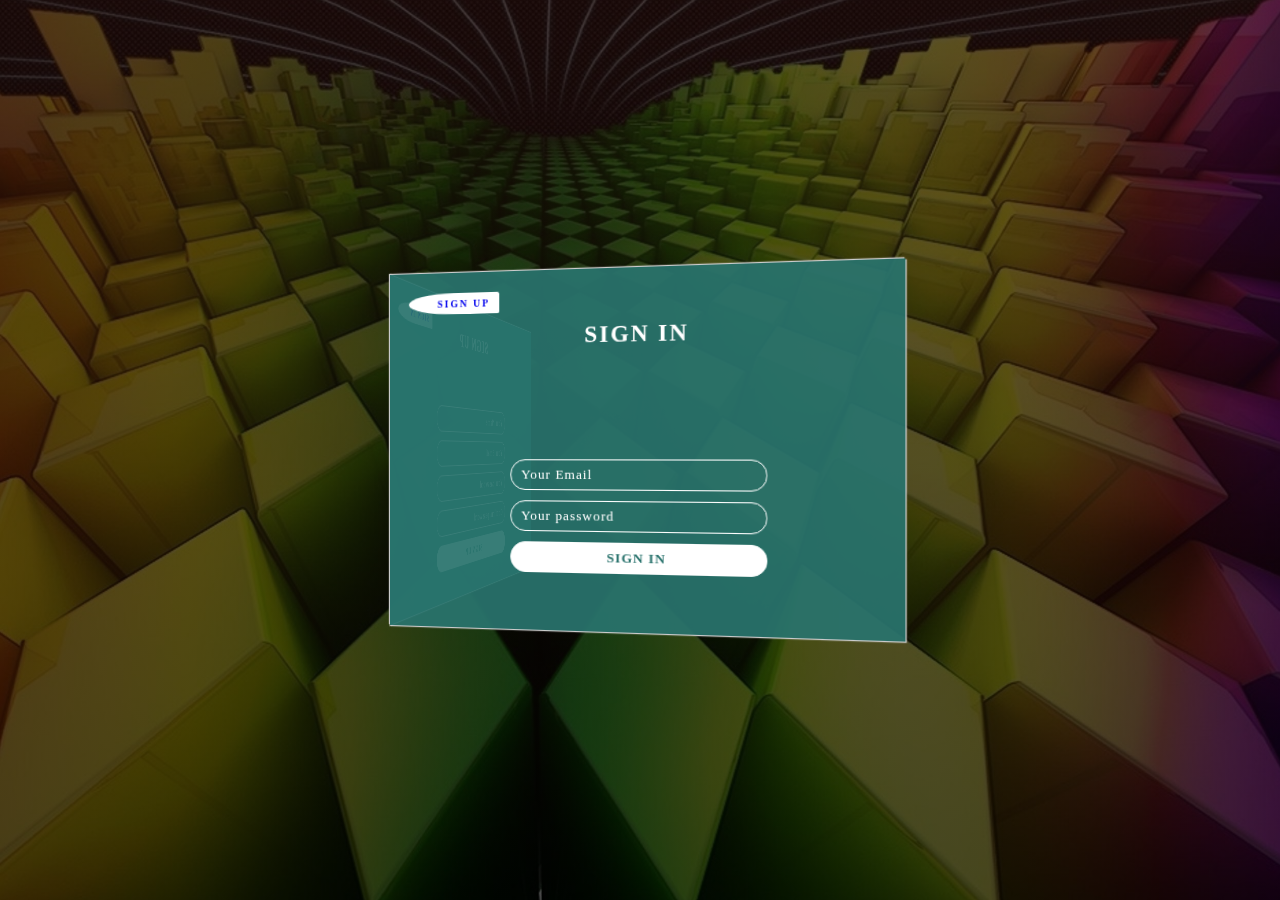
<file: 3D_FORM/index.html>
<!DOCTYPE html>
<html lang="en">
<head>
    <meta charset="UTF-8">
    <meta name="viewport" content="width=device-width, initial-scale=1.0">
    <title>3D <Form></Form></title>
    <link rel="stylesheet" href="styles.css">
</head>
<body>
    <div class="container">
        <div class="forms-wrapper">
            <form class="signin-form">
                <a href="#" class="signup-btn">Sign Up</a>
                <h2>Sign In</h2>
                <div class="inputs-wrapper">
                    <input type="email"  placeholder="Your Email" />
                    <input type="password" placeholder="Your password" />
                    <input type="submit" value="Sign In" />
                </div>
            </form>
            <form class="signup-form">
                <a href="#" class="signin-btn">Sign In</a>
                <h2>Sign Up</h2>
                <div class="inputs-wrapper">
                    <input type="text" placeholder="Your Name" />
                    <input type="email"  placeholder="Your Email" />
                    <input type="password" placeholder="Your password" />
                    <input type="password" placeholder="Confirm password" />
                    <input type="submit" value="Sign Up" />
                </div>
            </form>
        </div>
    </div>
  
    <script src="script.js"></script>
</body>
</html>
</file>
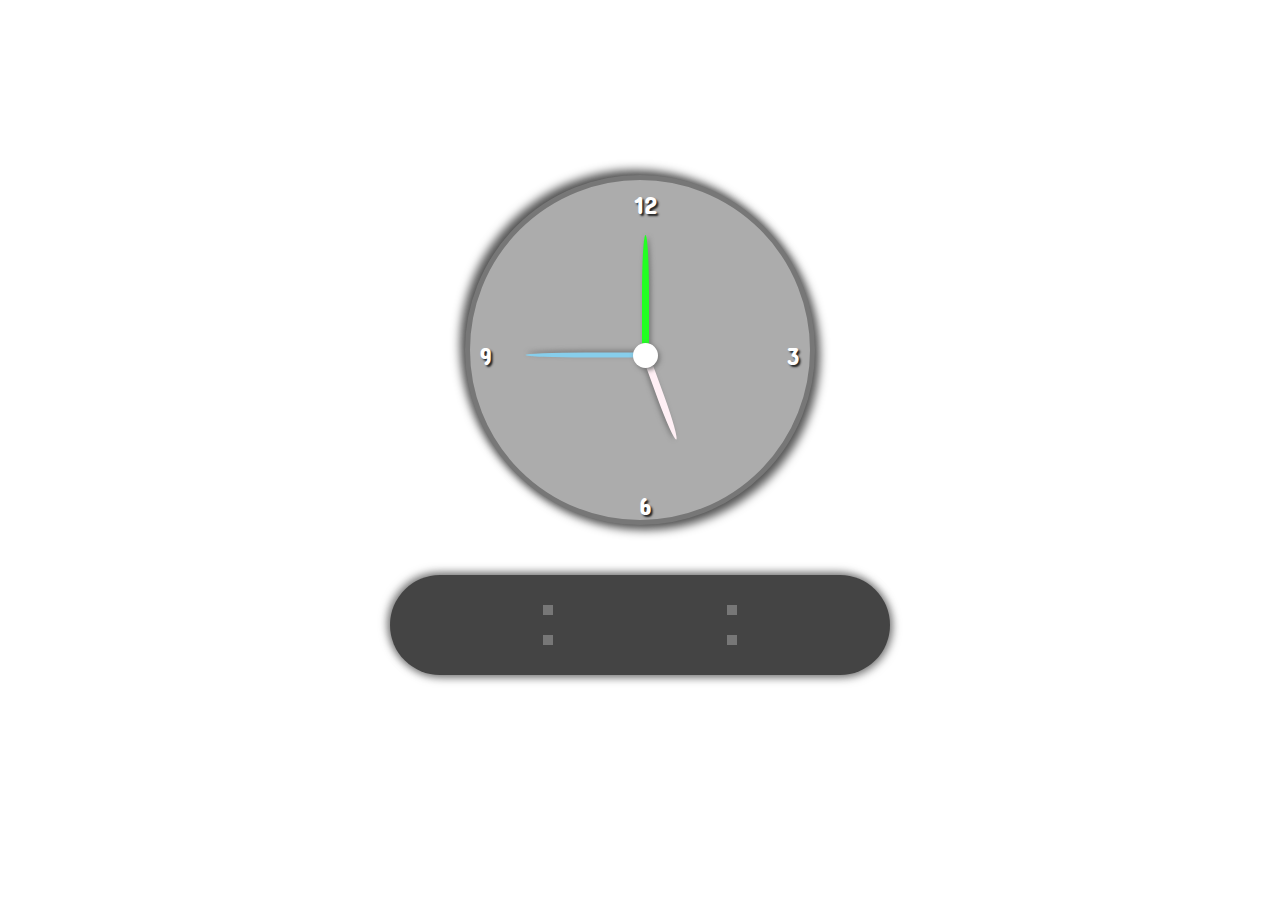
<file: CLOCK/index.html>
<!DOCTYPE html>
<html lang="en">
  <head>
    <meta charset="UTF-8" />
    <meta name="viewport" content="width=device-width, initial-scale=1.0" />
    <title>Clock</title>
    <link rel="stylesheet" href="style.css" />
  </head>
  <body>
    <div class="container">
      <div class="clock">
        <div class="numbers">
          <div class="twelve">12</div>
          <div class="three">3</div>
          <div class="six">6</div>
          <div class="nine">9</div>
        </div>
        <div class="arrows">
          <div class="hour"></div>
          <div class="minute"></div>
          <div class="second"></div>
        </div>
      </div>
      <div class="digital">
        <div class="hr"></div>
        <div class="cols">
          <div class="col"></div>
          <div class="col"></div>
        </div>
        <div class="min"></div>
        <div class="cols">
          <div class="col"></div>
          <div class="col"></div>
        </div>
        <div class="sec"></div>
      </div>
    </div>
    <script src="script.js"></script>
  </body>
</html>
</file>
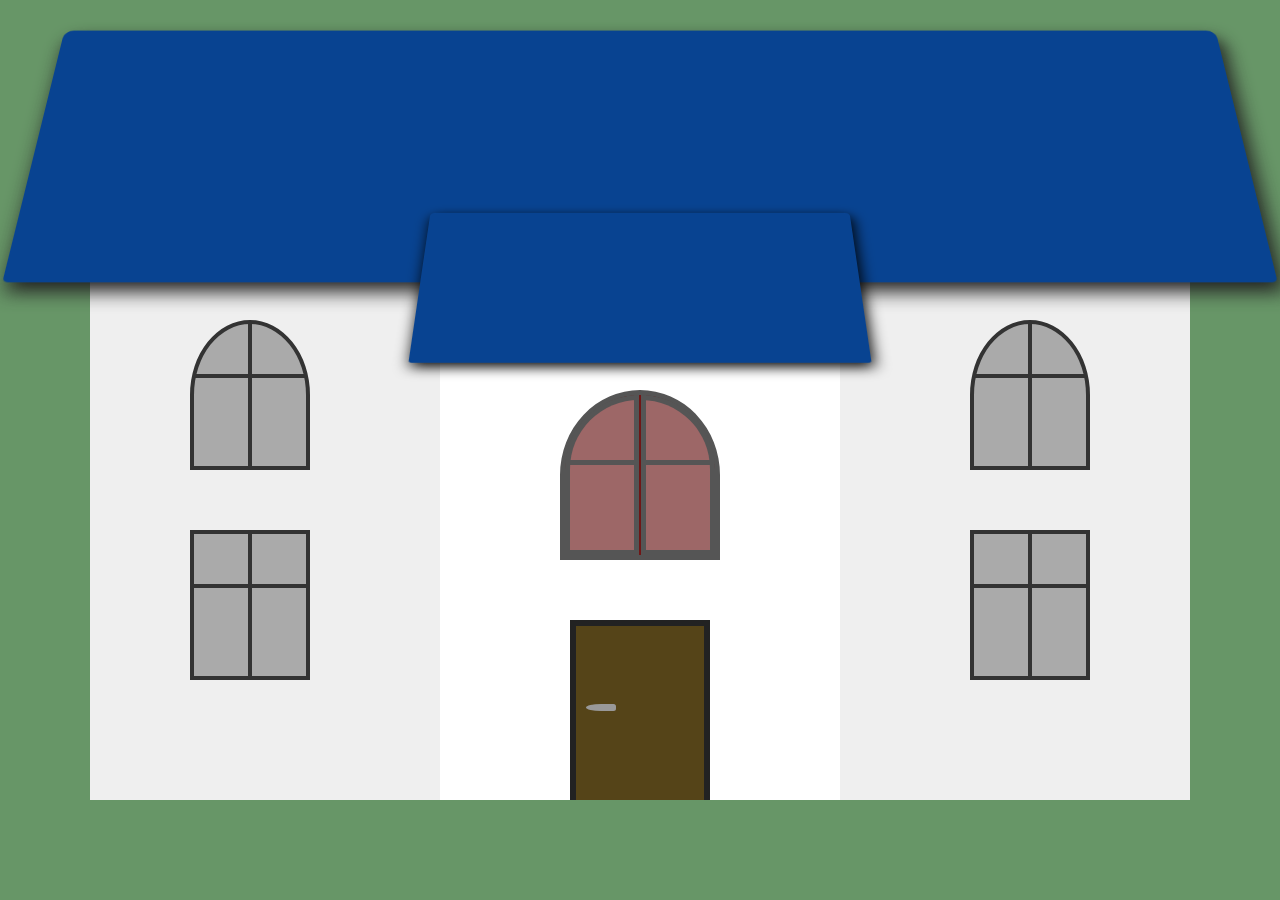
<file: HOUSE/index.html>
<!DOCTYPE html>
<html lang="en">
<head>
    <meta charset="UTF-8">
    <meta name="viewport" content="width=device-width, initial-scale=1.0">
    <title>House</title>
    <link rel="stylesheet" href="style.css" />
</head>
<body>
   <div class="container">
    <div class="house">
        <div class="main-roof"></div>
        <div class="window top-left-window"></div>
        <div class="window top-right-window"></div>
        <div class="window bottom-left-window"></div>
        <div class="window bottom-right-window"></div>
        <div class="room">
            <div class="room-roof"></div>
            <div class="top-window">
                <div class="top-window-left"></div>
                <div class="top-window-right"></div>
            </div>
            <div class="door-frame">
                <div class="door">
                    <div class="door-handle"></div>
                </div>
            </div>
        </div>
    </div>
   </div> 

    <script src="script.js"></script>
</body>
</html>
</file>
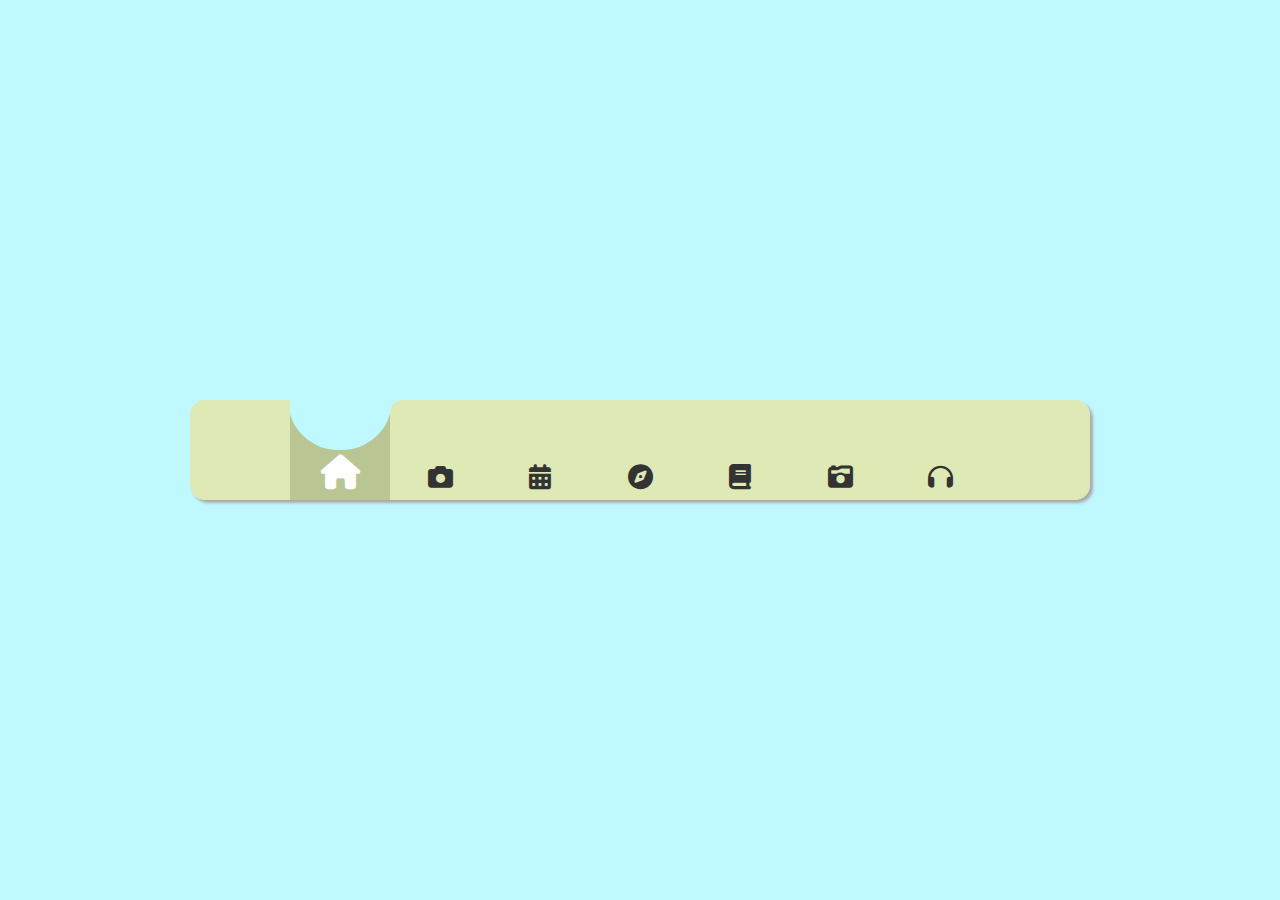
<file: NAV_BAR/index.html>
<!DOCTYPE html>
<html lang="en">
<head>
    <meta charset="UTF-8">
    <meta name="viewport" content="width=device-width, initial-scale=1.0">
    <title>Nav Bar</title>
    <link rel="stylesheet" href="style.css">
    <link rel="stylesheet" href="https://cdnjs.cloudflare.com/ajax/libs/font-awesome/6.5.2/css/all.min.css">
</head>
<body>
    <div class="navbar">
        <div class="navbar-link prevElChange"></div>
        <a href="#" class="navbar-link change"><i class="fas fa-home"></i></a>
        <a href="#" class="navbar-link nextElChange"><i class="fas fa-camera"></i></a>
        <a href="#" class="navbar-link"><i class="fas fa-calendar-alt"></i></a>
        <a href="#" class="navbar-link"><i class="fas fa-compass"></i></a>
        <a href="#" class="navbar-link"><i class="fas fa-book"></i></a>
        <a href="#" class="navbar-link"><i class="fas fa-camera-retro"></i></a>
        <a href="#" class="navbar-link"><i class="fas fa-headphones"></i></a>
        <div class="navbar-link"></div>
    </div>
    <script src="script.js"></script>
</body>
</html>
</file>
<file: 3D_FORM/styles.css>
*{
    margin: 0;
    padding: 0;
    text-decoration: none;
    font-family: arial sans-serif;
    box-sizing: border-box;
}

html {
    font-size: 62.5%;
}

.container {
    width: 100%;
    height: 100vh;
    background: linear-gradient(rgba(31, 7, 7, 0.7), rgba(0, 0, 0, 0.7)), url(bacground.jpg) center no-repeat;
    background-size: cover;
    perspective: 100rem;
}

.forms-wrapper {
    transform-style: preserve-3d;
    position: absolute;
    top: calc(50% - 17.5rem);
    left: calc(50% - 25rem);
    transform: rotateY(-10deg);
    transition: transform .5s, left .5s;
}

.forms-wrapper form {
    transform-style: preserve-3d;
    width: 50rem;
    height: 35rem;
    background-color: rgba(40, 114, 108, .925);
    display: flex;
    flex-direction: column;
    justify-content: space-around;
    align-items: center;
    box-shadow: 0.1rem 0.1rem 0.1rem #ccc, -0.1rem -0.1rem 0.1rem #ccc;
    position: absolute;
}

.forms-wrapper.change {
    transform: rotateY(100deg);
    left: calc(50% + 25rem);
}

.signup-form {
    transform: rotateY(270deg) translateZ(25rem) translateX(-25rem);
}

form a {
    position: absolute;
    top: 2rem;
    background-color: #fff;
    font-weight: 600;
    text-transform: uppercase;
    color: rba(40, 114, 108);
    letter-spacing: 0.2rem;
    
}

.signup-btn {
    left: 2rem;
    padding: .5rem 1rem .5rem 3rem;
    border-radius: 100% 0.5rem 0.5rem 100%;
}

.signin-btn {
    right: 2rem;
    padding: .5rem 3rem .5rem 1rem;
    border-radius: 0.5rem 100% 100% 0.5rem; 
}

form h2 {
    font-size: 2.3rem;
    text-transform: uppercase;
    letter-spacing: 0.2rem;
    color: #fff;
}

.inputs-wrapper {
    display: flex;
    flex-direction: column;
}

.inputs-wrapper input {
    width: 25rem;
    height: 3rem;
    padding: .5rem 1rem;
    margin: .5rem 0;
    background-color: transparent;
    border: 0.1rem solid #fff;
    border-radius: 5rem;
    color: #fff;
    letter-spacing: 0.1rem;
    outline: none;
}

.inputs-wrapper input::placeholder {
    color: #fff;
    font-weight: 300;
}

.inputs-wrapper input[type="submit"] {
    background-color: #fff;
    color: rgb(40, 114, 108);
    font-weight: 900;
    text-transform: uppercase;
    cursor: pointer;
}
</file>
<file: CLOCK/style.css>
@import url('https://fonts.googleapis.com/css2?family=Concert+One&display=swap');


*{
    margin: 0;
    padding: 0;
    box-sizing: border-box;
    font-family: "Concert One", cursive;
}

html{
    font-size: 62.5%;
}

.container{
    width: 100%;
    height: 100vh;
    display: flex;
    flex-direction: column;
    justify-content: center;
    align-items: center;
}

.clock{
    width: 35rem;
    height: 35rem;
    background-color: #acacac;
    border-radius: 50%;
    border: .5rem solid #777;
    box-shadow: .5rem .5rem 1rem #555, -.5rem -.5rem 1rem #555;
    position: relative;
}

.numbers{
    width: inherit;
    height: inherit;
    position: relative;
}

.numbers div {
    position: absolute;
    font-size: 2.5rem;
    color: #fff;
    text-shadow: .2rem .2rem .2rem #222;
}

.twelve{
    top: 1rem;
    left: 50%;
    transform: translateX(-50%);
}

.six{
    bottom: 1rem;
    left: 50%;
    transform: translateX(-50%);
}

.three{
    top: 50%;
    right: 2rem;
    transform: translateY(-50%);
}

.nine{
    top: 50%;
    left: 1rem;
    transform: translateY(-50%);
}

.arrows{
    width: inherit;
    height: inherit;
    position: absolute;
    top: 0;
    left: 0;
    display: flex;
    justify-content: center;
    align-items: center;
}

.arrows::before{
    content: "";
    width: 2.5rem;
    height: 2.5rem;
    background-color: #fff;
    border-radius: 50%;
    box-shadow: .2rem .2rem .5rem #777;
    z-index: 2;
}

.arrows div{
    width: .7rem;
    height: 12rem;
    background-color: #fff0f5;
    position: absolute;
    bottom: 50%;
    box-shadow: .2rem .2rem .5rem #777;
    border-radius: 100% 100% 0 0;
    transform-origin: bottom center;
}

.arrows .second{
    width: .5rem;
    background-color: skyblue;
    transform: rotate(270deg);
}

.arrows .minute{
    background-color: #2f2;
}

.arrows .hour{
    height: 9rem;
    transform: rotate(160deg);
}

.digital{
    width: 50rem;
    height: 10rem;
    background-color: #444;
    margin: 5rem;
    border-radius: 5rem;
    box-shadow: .2rem .2rem 1rem #777, -.2rem -.2rem 1rem #777;
    display: flex;
    justify-content: space-evenly;
    align-items: center;
}

.digital div{
    font-size: 3rem;
    font-family: "Sirin Stencil", cursive;
}

.digital .col{
    width: 1rem;
    background-color: #777;
    height: 1rem;
    margin: 2rem;
}

.digital .hr{
    color: #5c7;
}

.digital .min{
    color:#ddd1d1;
}

.digital .sec{
    color: skyblue;
}
</file>
<file: HOUSE/style.css>
*{
    margin: 0;
    padding: 0;
    box-sizing: border-box;
}

html {
    font-size: 62.5%;
}

.container {
    width: 100%;
    height: 100vh;
    background-color: rgb(103, 150, 103);
    display: grid;
    place-items: center;
}

.house {
    width: 110rem;
    height: 70rem;
    background-color: #efefef;
    position: relative;
    perspective: 100rem;
}

.main-roof {
    width:110%;
    height: 30rem;
    background-color: rgb(8, 67, 145);
    position: absolute;
    top: -10rem;
    left: -5%;
    transform: rotateX(20deg);
    border-radius: 1rem 1rem .5rem .5rem;
    box-shadow: .5rem 1rem 2rem #222;

}

.window::before {
    content: "";
    width: 100%;
    height: .4rem;
    background-color: #333;
    position: absolute;
    top: 5rem;
    left: 0;
}

.window::after {
    content: "";
    width: .4rem;
    height: 100%;
    background-color: #333;
    position: absolute;
    top: 0;
    left: 50%;
    transform: translateX(-50%);
}

.window {
    width: 12rem;
    height: 15rem;
    background-color: #aaa;
    border: 4px solid #333;
    position: absolute;
}

.top-left-window {
    top: 22rem;
    left: 10rem;
    border-radius: 50% 50% 0 0;

}

.top-right-window {
    top: 22rem;
    right: 10rem;
    border-radius: 50% 50% 0 0;
}

.bottom-left-window {
    top: 43rem;
    left: 10rem;
}

.bottom-right-window {
    top: 43rem;
    right: 10rem;
}

.room {
    width: 40rem;
    height: 80%;
    background-color: #fff;
    position: absolute;
    left: 50%;
    bottom: 0;
    transform: translateX(-50%);
    perspective: 100rem;
}

.room-roof {
    width: 110%;
    height: 20rem;
    background-color: rgb(8, 67, 145);
    position: absolute;
    left: -5%;
    top: -10%;
    transform: rotateX(30deg);
    box-shadow: .2rem .5rem 1.5rem #000;
    border-radius: .5rem .5rem .3rem .3rem;
}

.top-window {
    width: 16rem;
    height: 17rem;
    background-color: rgb(112, 22, 22);
    position: absolute;
    top: 15rem;
    left: 50%;
    transform: translateX(-50%);
    border: .5rem solid #555;
    border-radius: 50% 50% 0 0;
    perspective: 150rem;
}

.top-window-left {
    width: 49.5%;
    height: 100%;
    background-color: rgba(225, 225, 225, .4);
    position: absolute;
    top: 0;
    left: 0;
    border-top-left-radius: 50rem;
    border: .5rem solid #555;
    transition: transform 1s;
    transform-origin: left;
}

.top-window-right {
    width: 49.5%;
    height: 100%;
    background-color: rgba(225, 225, 225, .4);
    position: absolute;
    top: 0;
    right: 0;
    border-top-right-radius: 50rem;
    border: .5rem solid #555;
    transition: transform 1s;
    transform-origin: right;
}

.top-window-left::before {
    content: "";
    width: 100%;
    height: .5rem;
    background-color: #555;
    position: absolute;
    top: 6rem;
    left: 0;
}

.top-window-right::before {
    content: "";
    width: 100%;
    height: .5rem;
    background-color: #555;
    position: absolute;
    top: 6rem;
    right: 0;
}

.top-window:hover .top-window-left {
    transform: rotateY(-70deg);
}

.top-window:hover .top-window-right {
    transform: rotateY(70deg);
}

.top-window:hover {
    background-color: lightcyan; 
    transition: background-color 1s linear;
    
}

.door-frame {
    width: 14rem;
    height: 18rem;
    background-color: lightcyan;
    position: absolute;
    bottom: 0;
    left: 50%;
    transform: translateX(-50%);
    border: .6rem solid #222;
    border-bottom: none;
    perspective: 100rem;
}

.door {
    width: 100%;
    height: 100%;
    background-color: rgb(85, 68, 24);
    transition: transform 1s 0.5s;
    transform-origin: right;
}

.door-handle {
    width: 3rem;
    height: .7rem;
    background-color: #999;
    position: absolute;
    top: 45%;
    left: 1rem;
    border-radius: 100% .5rem .5rem 100%;
    transform-origin: left;
    transition: transform 0.5s;
}

.open-close {
    transform: rotateY(50deg);  
}



.door.open-close .door-handle {
    transform: rotateZ(20deg);
}
</file>
<file: NAV_BAR/style.css>
*{
    margin: 0;
    padding: 0;
    box-sizing: border-box;
    text-decoration: none;
}

html{
    font-size: 62.5%;
}

body{
    width: 100%;
    height: 100vh;
    background-color: rgb(191, 248, 266);
    display: grid;
    place-items: center;
}

.navbar{
    width: 90rem;
    height: 10rem;
    display: flex;
    justify-content: center;
    align-items: center;
    box-shadow: .3rem .3rem .3rem #aaa;
    border-radius: 1.5rem;
}

.navbar-link{
    width: 10rem;
    height: 100%;
    background-color: rgb(222, 233, 181);
    display: flex;
    align-items: flex-end;
    justify-content: center;
    padding-bottom: 1rem;
    overflow: hidden;
    position: relative;
    transition: border-radius .2s;
}

.navbar-link.prevElChange{
    border-top-right-radius: 1.3rem;
    transition: border-radius .5s;
}

.navbar-link.nextElChange{
    border-top-left-radius: 1.3rem;
    transition: border-radius .5s;
}

.navbar-link:first-child{
    pointer-events: none;
    border-radius: 1.5rem 0 0 1.5rem
}

.navbar-link:last-child{
    pointer-events: none;
    border-radius: 0 1.5rem 1.5rem 0;
}

.change.navbar-link{
    background-color: rgb(185, 197, 147);
}

.navbar-link::before{
    content: "";
    width: 10.4rem;
    height: 8rem;
    background-color: rgb(191, 248, 266);
    position: absolute;
    top: -100%;
    left: -.2rem;
    border-radius: 0 0 5rem 5rem;
    transition: top .4s, background-color .4s .4s;
}

.change.navbar-link::before{
    top: -30%;
    transition: top .2s;
}

.navbar-link i {
    font-size: 2.5rem;
    color: #333;
    transition: color .4s, font-size .4s;
}

.change.navbar-link i {
    font-size: 3.5rem;
    color: #fff;
}
</file>
